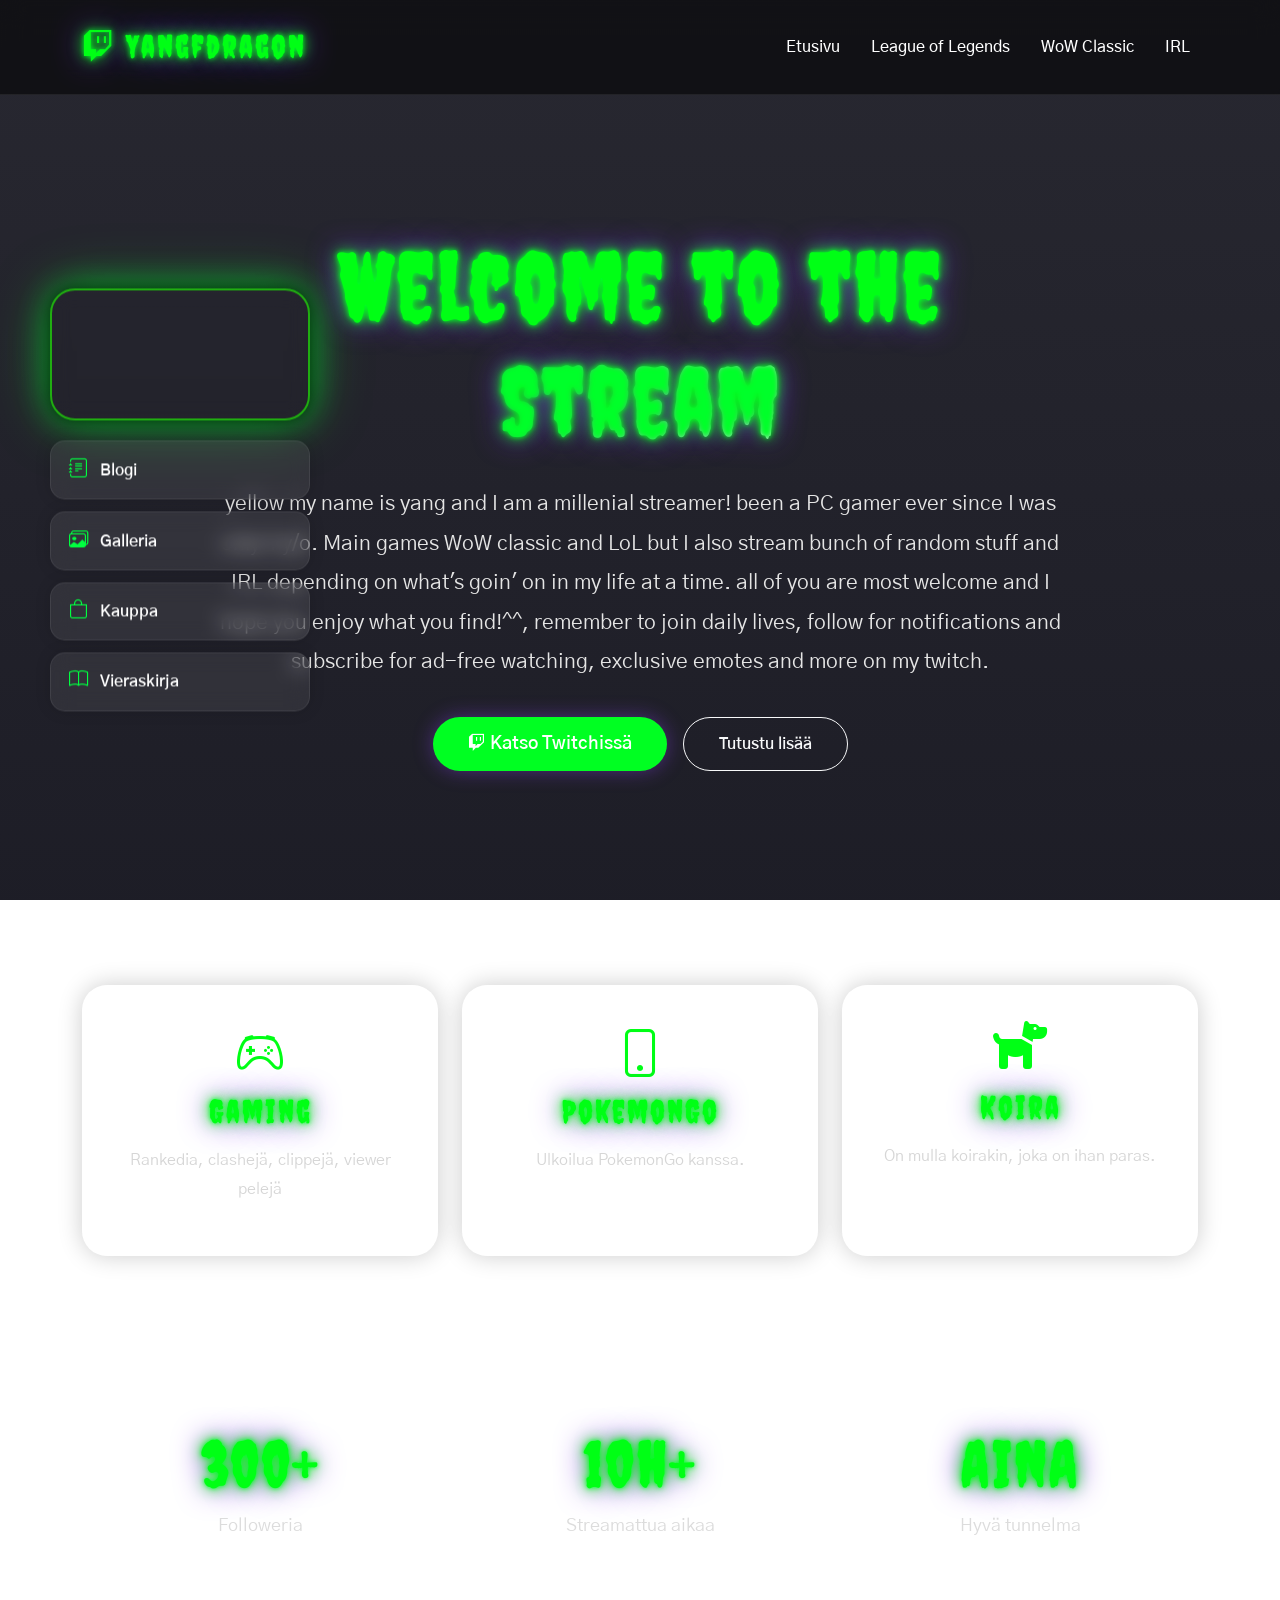
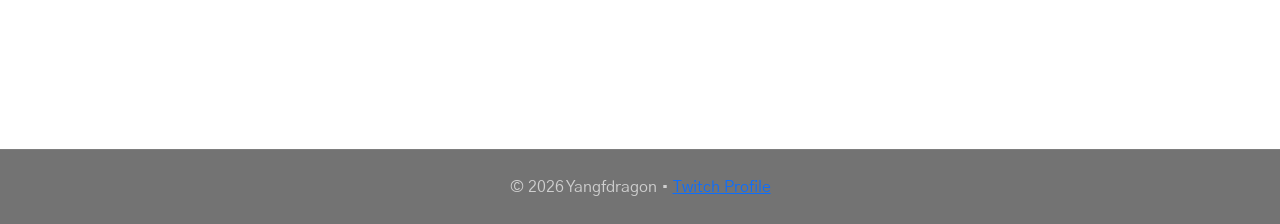
<file: index.html>
<!DOCTYPE html>
<html lang="fi">
<head>

  <meta charset="UTF-8" />
  <meta name="viewport" content="width=device-width, initial-scale=1.0"/>

  <title>Twitch Streamer Yangfdragon | Etusivu</title>

  <!-- Bootstrap -->
  <link href="https://cdn.jsdelivr.net/npm/bootstrap@5.3.3/dist/css/bootstrap.min.css" rel="stylesheet">

  <!-- Google Fonts -->
  <link rel="preconnect" href="https://fonts.googleapis.com">
  <link rel="preconnect" href="https://fonts.gstatic.com" crossorigin>

  <link href="https://fonts.googleapis.com/css2?family=Creepster&family=Gothic+A1:wght@300;400;500;700&display=swap" rel="stylesheet">

  <!-- Bootstrap Icons -->
  <link rel="stylesheet"
  href="https://cdn.jsdelivr.net/npm/bootstrap-icons@1.11.3/font/bootstrap-icons.min.css">
  <link rel="stylesheet" href="https://cdnjs.cloudflare.com/ajax/libs/font-awesome/6.5.0/css/all.min.css">


  <!-- Custom CSS -->
  <link rel="stylesheet" href="styles.css">

</head>

<body>


  <!-- NAVBAR -->

  <nav class="navbar navbar-expand-lg navbar-dark sticky-top">
    <div class="container">
      <a class="navbar-brand" href="https://www.twitch.tv/yangfdragon">
        <i class="bi bi-twitch"></i>
        Yangfdragon
      </a>

      <button class="navbar-toggler"
      type="button"
      data-bs-toggle="collapse"
      data-bs-target="#navbarNav">

        <span class="navbar-toggler-icon"></span>

      </button>

      <div class="collapse navbar-collapse" id="navbarNav">
        <ul class="navbar-nav ms-auto">
          <li class="nav-item">
            <a class="nav-link active" href="index.html">
              Etusivu
            </a>
          </li>

          <li class="nav-item">
            <a class="nav-link" href="lol.html">
              League of Legends
            </a>
          </li>

          <li class="nav-item">
            <a class="nav-link" href="WoW.html">
              WoW Classic
            </a>
          </li>
  <li class="nav-item">
            <a class="nav-link" href="irl.html">
              IRL
            </a>
          </li>
            </a>
          </li>
        </ul>
      </div>
    </div>
  </nav>

  <!-- HERO -->

  <section class="hero">

    <!-- VIDEO LEFT -->

    <div class="video-left">
      <video id="introVideo" autoplay muted playsinline>
        <source src="ansku.mp4" type="video/mp4">
      </video>

      <!-- VIDEO NAVBAR -->

      <div class="video-navbar">
        <a href="blog.html">
          <i class="bi bi-journal-text"></i>
          Blogi
        </a>

        <a href="galleria.html">
          <i class="bi bi-images"></i>
          Galleria
        </a>


        <a href="kauppa.html">
          <i class="bi bi-bag"></i>
          Kauppa
        </a>
        <a href="vieraskirja.html">
          <i class="bi bi-book"></i>
          Vieraskirja
        </a>
      </div>
    </div>

    <!-- HERO CONTENT -->

    <div class="hero-content">

      <h1>
        Welcome to the
        <span class="gradient-text">Stream</span>
      </h1>

      <p>
        yellow my name is yang and I am a millenial streamer!
        been a PC gamer ever since I was only 4 y/o. Main games WoW classic and LoL but I also stream bunch of random stuff and IRL 
        depending on what's goin' on in my life at a time.
        all of you are most welcome and I hope you enjoy what you find!^^,
        remember to join daily lives, follow for notifications and subscribe for ad-free watching, exclusive emotes and more on my twitch.
      </p>

      <div class="d-flex justify-content-center gap-3 flex-wrap">

        <a href="https://www.twitch.tv/yangfdragon"
        target="_blank"
        class="btn btn-twitch">

          <i class="bi bi-twitch"></i>
          Katso Twitchissä

        </a>

        <a href="#content" class="btn btn-outline-light">

          Tutustu lisää

        </a>
      </div>
    </div>
  </section>

  <!-- CONTENT -->

  <section class="info-section" id="content">

    <div class="container">
      <div class="row g-4">
        <div class="col-lg-4">
          <div class="glass-card text-center">
            <i class="bi bi-controller"></i>
            <h3>Gaming</h3>
            <p>
              Rankedia, clashejä, clippejä, viewer pelejä
            </p>
          </div>
        </div>
        <div class="col-lg-4">

          <div class="glass-card text-center">
            <i class="bi bi-phone"></i>
            <h3>PokemonGo</h3>
            <p>
              Ulkoilua PokemonGo kanssa.
            </p>

          </div>
        </div>

        <div class="col-lg-4">
          <div class="glass-card text-center">
            <i class="fa-solid fa-dog"></i>

    <h3>Koira</h3>

            <p>
              On mulla koirakin, joka on ihan paras.

          </div>
        </div>
      </div>
    </div>
  </section>

  <!-- STATS -->

  <section class="stats">

    <div class="container">
      <div class="row">
        <div class="col-md-4 mb-4">
          <div class="stat-box">
            <h2>300+</h2>
            <p>Followeria</p>

          </div>
        </div>

        <div class="col-md-4 mb-4">
          <div class="stat-box">
            <h2>10h+</h2>
            <p>Streamattua aikaa</p>

          </div>
        </div>

        <div class="col-md-4 mb-4">
          <div class="stat-box">
            <h2>AINA</h2>
            <p>Hyvä tunnelma</p>

          </div>
        </div>
      </div>
    </div>
  </section>

  <!-- FOOTER -->

 <footer>
    © 2026 Yangfdragon •
    <a href="https://www.twitch.tv/yangfdragon"
    target="_blank">
      Twitch Profile
    </a>
    </footer>


  <!-- Bootstrap JS -->

  <script src="https://cdn.jsdelivr.net/npm/bootstrap@5.3.3/dist/js/bootstrap.bundle.min.js"></script>

</body>
</html>
</file>
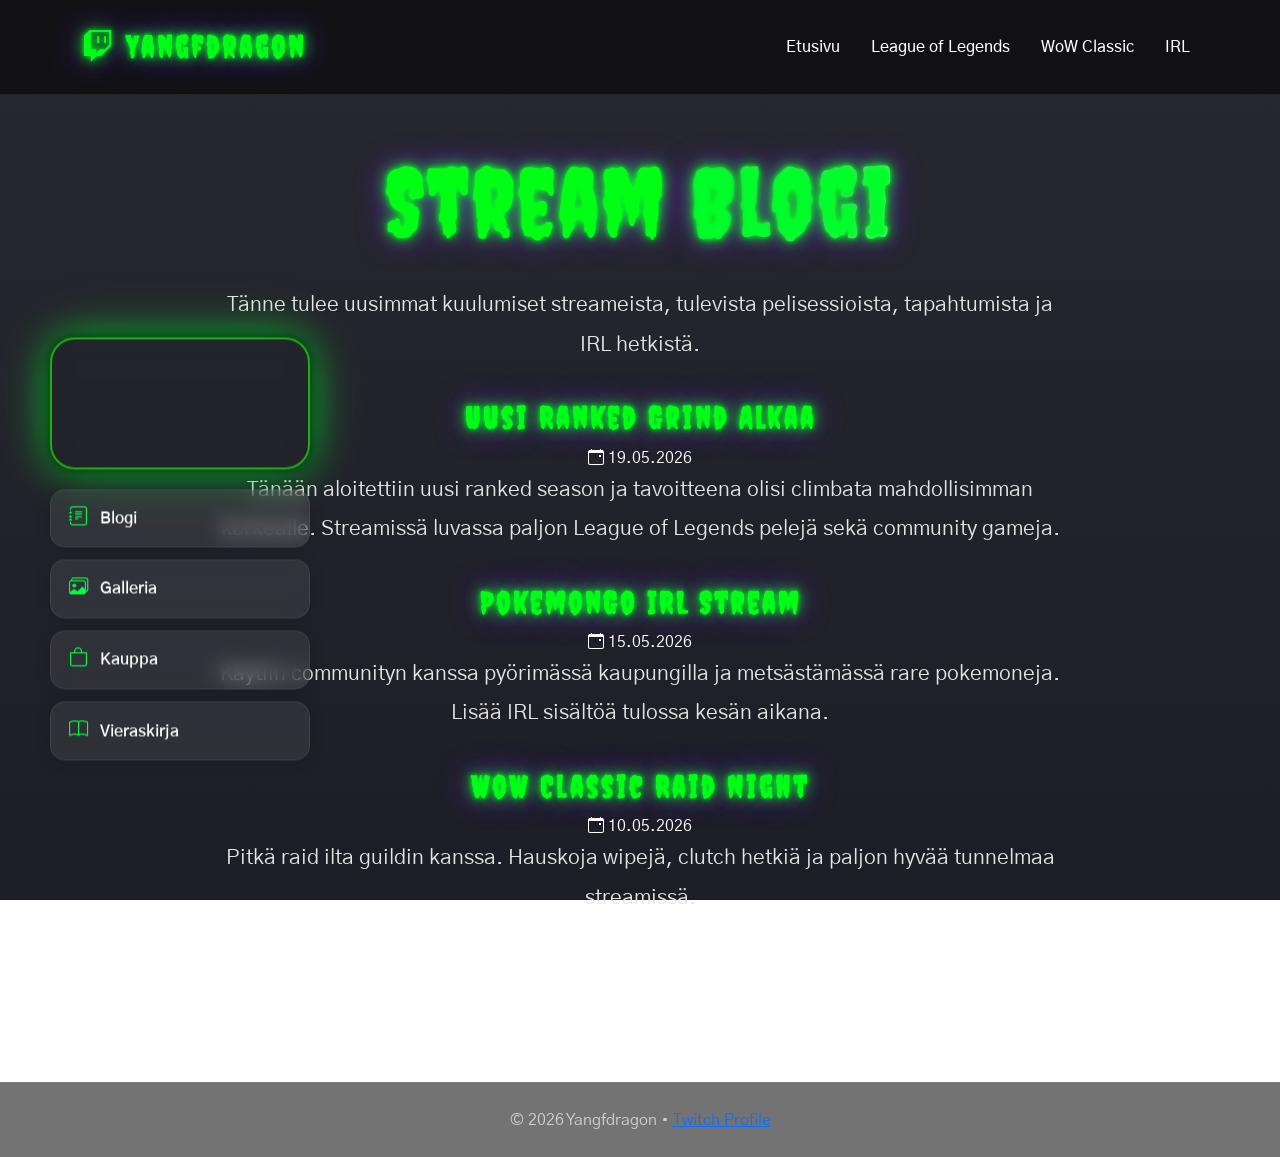
<file: blog.html>
<!DOCTYPE html>
<html lang="fi">

<head>

  <meta charset="UTF-8">
  <meta name="viewport" content="width=device-width, initial-scale=1.0">

  <title>Blogi | Yangfdragon</title>

  <!-- Bootstrap -->

  <link href="https://cdn.jsdelivr.net/npm/bootstrap@5.3.3/dist/css/bootstrap.min.css" rel="stylesheet">

  <!-- Fontit -->

  <link rel="preconnect" href="https://fonts.googleapis.com">
  <link rel="preconnect" href="https://fonts.gstatic.com" crossorigin>

  <link href="https://fonts.googleapis.com/css2?family=Creepster&family=Gothic+A1:wght@300;400;500;700&display=swap" rel="stylesheet">

  <!-- Bootstrap iconit -->

  <link rel="stylesheet"
  href="https://cdn.jsdelivr.net/npm/bootstrap-icons@1.11.3/font/bootstrap-icons.min.css">
  <link rel="stylesheet" href="https://cdnjs.cloudflare.com/ajax/libs/font-awesome/6.5.0/css/all.min.css">

  <!-- CSS -->

  <link rel="stylesheet" href="styles.css">

</head>

<body>

  <!-- NAVBAR -->

  <nav class="navbar navbar-expand-lg navbar-dark sticky-top">

    <div class="container">

      <a class="navbar-brand" href="https://www.twitch.tv/yangfdragon">

        <i class="bi bi-twitch"></i>
        Yangfdragon

      </a>

      <button class="navbar-toggler"
      type="button"
      data-bs-toggle="collapse"
      data-bs-target="#navbarNav">

        <span class="navbar-toggler-icon"></span>

      </button>

      <div class="collapse navbar-collapse" id="navbarNav">

        <ul class="navbar-nav ms-auto">

          <li class="nav-item">
            <a class="nav-link" href="index.html">
              Etusivu
            </a>
          </li>

          <li class="nav-item">
            <a class="nav-link" href="lol.html">
              League of Legends
            </a>
          </li>

          <li class="nav-item">
            <a class="nav-link" href="WoW.html">
              WoW Classic
            </a>
          </li>

          <li class="nav-item">
            <a class="nav-link" href="irl.html">
              IRL
            </a>
          </li>


        </ul>

      </div>

    </div>

  </nav>

  <!-- HERO -->

  <section class="hero blog-page">

    <!-- VIDEO SIDEBAR -->

    <div class="video-left">
      <video id="introVideo" autoplay muted playsinline>
        <source src="ansku.mp4" type="video/mp4">
      </video>

      <!-- VIDEO NAVBAR -->

      <div class="video-navbar">
        <a href="blog.html">
          <i class="bi bi-journal-text"></i>
          <div class="nav-text">
            <span class="nav-title">Blogi</span>
            </span>
          </div>
        </a>

        <a href="galleria.html">
          <i class="bi bi-images"></i>
          <div class="nav-text">
            <span class="nav-title">Galleria</span>
            </span>
          </div>
        </a>

        <a href="kauppa.html">
          <i class="bi bi-bag"></i>
          <div class="nav-text">
            <span class="nav-title">Kauppa</span>
            </span>
          </div>
        </a>
        <a href="vieraskirja.html">

          <i class="bi bi-book"></i>

          <div class="nav-text">

            <span class="nav-title">Vieraskirja</span>
             
            </span>
          </div>
        </a>
      </div>
    </div>

    <!-- BLOG CONTENT -->

    <div class="hero-content">

      <h1>
        Stream
        <span class="gradient-text">Blogi</span>
      </h1>

      <p class="blog-intro">

        Tänne tulee uusimmat kuulumiset streameista,
        tulevista pelisessioista, tapahtumista ja IRL hetkistä.

      </p>

      <!-- BLOG POSTS -->

      <div class="blog-post">

        <h2>Uusi Ranked Grind Alkaa</h2>

        <span class="blog-date">
          <i class="bi bi-calendar-event"></i>
          19.05.2026
        </span>

        <p>
          Tänään aloitettiin uusi ranked season ja tavoitteena olisi climbata mahdollisimman korkealle.
          Streamissä luvassa paljon League of Legends pelejä sekä community gameja.
        </p>

      </div>

      <div class="blog-post">

        <h2>PokemonGo IRL Stream</h2>

        <span class="blog-date">
          <i class="bi bi-calendar-event"></i>
          15.05.2026
        </span>

        <p>
          Käytiin communityn kanssa pyörimässä kaupungilla ja metsästämässä rare pokemoneja.
          Lisää IRL sisältöä tulossa kesän aikana.
        </p>

      </div>

      <div class="blog-post">

        <h2>WoW Classic Raid Night</h2>

        <span class="blog-date">
          <i class="bi bi-calendar-event"></i>
          10.05.2026
        </span>

        <p>
          Pitkä raid ilta guildin kanssa.
          Hauskoja wipejä, clutch hetkiä ja paljon hyvää tunnelmaa streamissä.
        </p>

      </div>

    </div>

  </section>

  <!-- FOOTER -->

 <footer>
    © 2026 Yangfdragon •
    <a href="https://www.twitch.tv/yangfdragon"
    target="_blank">
      Twitch Profile
    </a>
    </footer>
  <!-- Bootstrap JS -->

  <script src="https://cdn.jsdelivr.net/npm/bootstrap@5.3.3/dist/js/bootstrap.bundle.min.js"></script>

</body>
</html>
</file>
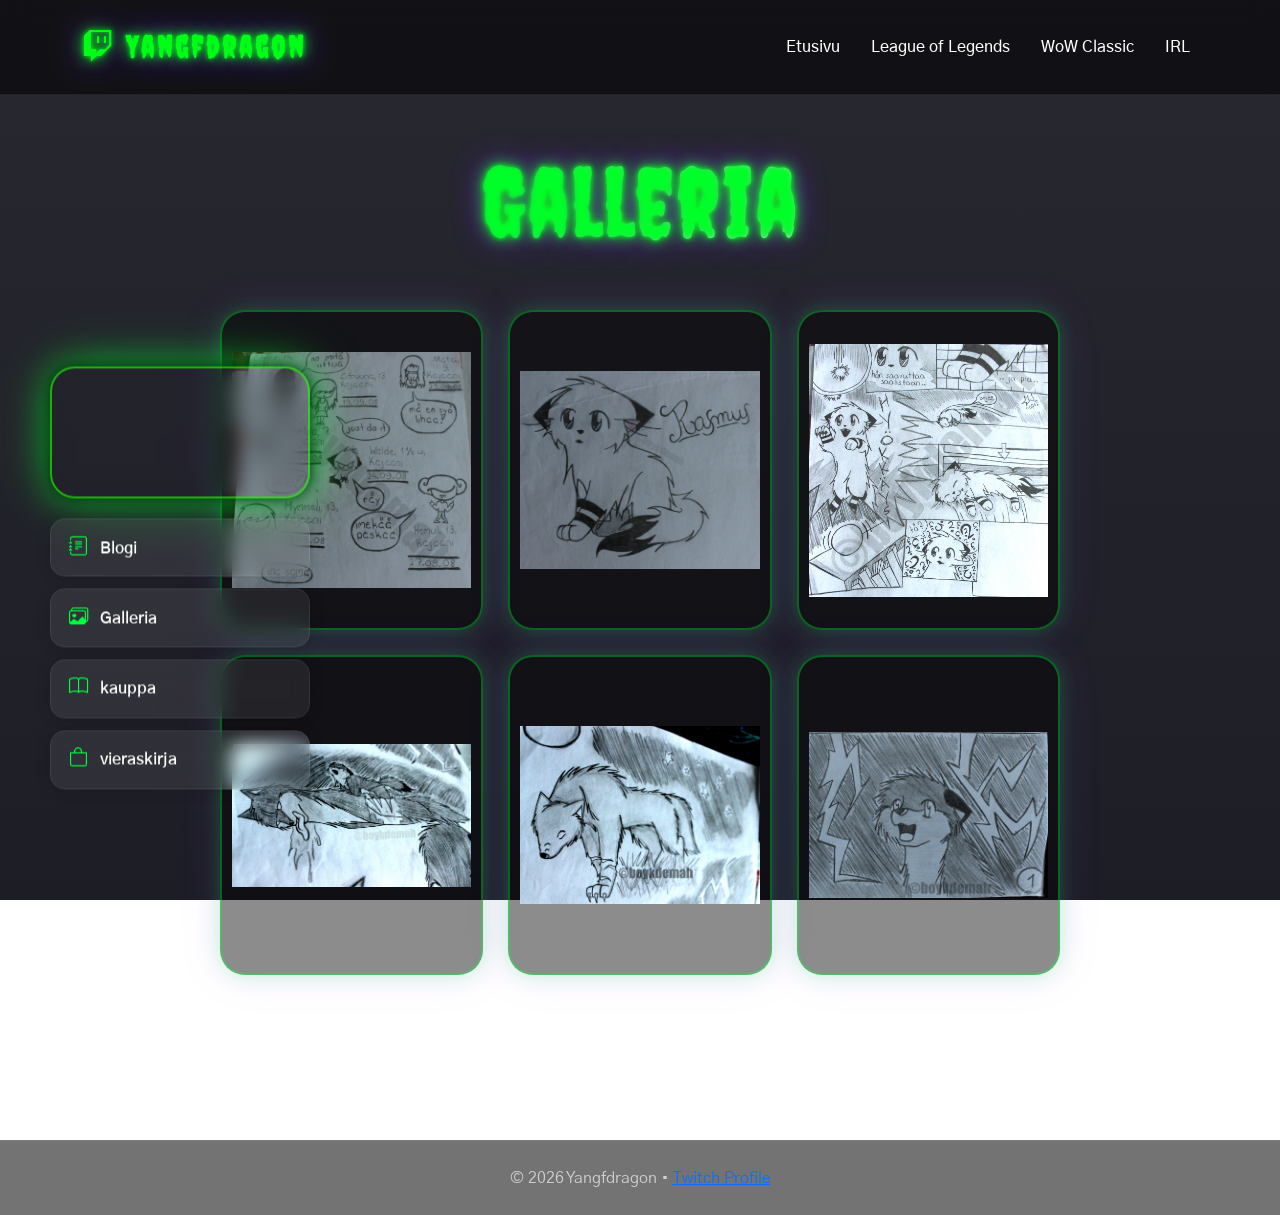
<file: galleria.html>
<!DOCTYPE html>
<html lang="fi">

<head>

  <meta charset="UTF-8">
  <meta name="viewport" content="width=device-width, initial-scale=1.0">

  <title>Blogi | Yangfdragon</title>

  <!-- Bootstrap -->

  <link href="https://cdn.jsdelivr.net/npm/bootstrap@5.3.3/dist/css/bootstrap.min.css" rel="stylesheet">

  <!-- Fonts -->

  <link rel="preconnect" href="https://fonts.googleapis.com">
  <link rel="preconnect" href="https://fonts.gstatic.com" crossorigin>

  <link href="https://fonts.googleapis.com/css2?family=Creepster&family=Gothic+A1:wght@300;400;500;700&display=swap" rel="stylesheet">

  <!-- Bootstrap Icons -->

  <link rel="stylesheet"
  href="https://cdn.jsdelivr.net/npm/bootstrap-icons@1.11.3/font/bootstrap-icons.min.css">
<link rel="stylesheet" href="https://cdnjs.cloudflare.com/ajax/libs/font-awesome/6.5.0/css/all.min.css">

  <!-- CSS -->

  <link rel="stylesheet" href="styles.css">

</head>

<body>

  <!-- NAVBAR -->

  <nav class="navbar navbar-expand-lg navbar-dark sticky-top">

    <div class="container">

      <a class="navbar-brand" href="https://www.twitch.tv/yangfdragon">

        <i class="bi bi-twitch"></i>
        Yangfdragon

      </a>

      <button class="navbar-toggler"
      type="button"
      data-bs-toggle="collapse"
      data-bs-target="#navbarNav">

        <span class="navbar-toggler-icon"></span>

      </button>

      <div class="collapse navbar-collapse" id="navbarNav">

        <ul class="navbar-nav ms-auto">

          <li class="nav-item">
            <a class="nav-link" href="index.html">
              Etusivu
            </a>
          </li>

          <li class="nav-item">
            <a class="nav-link" href="lol.html">
              League of Legends
            </a>
          </li>

          <li class="nav-item">
            <a class="nav-link" href="WoW.html">
              WoW Classic
            </a>
          </li>

          <li class="nav-item">
            <a class="nav-link" href="irl.html">
              IRL
            </a>
          </li>

          
            </a>
          </li>

        </ul>

      </div>

    </div>

  </nav>

  <!-- HERO -->

  <section class="hero blog-page">

    <!-- VIDEO SIDEBAR -->

    <div class="video-left">

      <video id="introVideo" autoplay muted playsinline>

        <source src="ansku.mp4" type="video/mp4">

      </video>

      <!-- VIDEO NAVBAR -->

      <div class="video-navbar">

        <a href="blog.html">

          <i class="bi bi-journal-text"></i>

          <div class="nav-text">

            <span class="nav-title">Blogi</span>

             
            </span>

          </div>

        </a>

        <a href="galleria.html">

          <i class="bi bi-images"></i>

          <div class="nav-text">

            <span class="nav-title">Galleria</span>

            
              
            

          </div>

        </a>

        <a href="kauppa.html">

          <i class="bi bi-book"></i>

          <div class="nav-text">

            <span class="nav-title">kauppa</span>
          </div>

        </a>

        <a href="vieraskirja.html">

          <i class="bi bi-bag"></i>

          <div class="nav-text">

            <span class="nav-title">vieraskirja</span>

           
              
            </span>

          </div>

        </a>

      </div>

    </div>

    <!-- BLOG CONTENT -->

    <div class="hero-content">

      <h1>
    
        <span class="gradient-text">Galleria</span>
      </h1>


<div class="gallery-grid">
<img src="kuvat/1.JPG" alt="Kuva 1">
<img src="kuvat/2.JPG" alt="Kuva 2">
<img src="kuvat/3.JPG" alt="Kuva 3">
<img src="kuvat/4.JPG" alt="Kuva 4">
<img src="kuvat/5.JPG" alt="Kuva 5">
<img src="kuvat/6.JPG" alt="Kuva 6">

<!-- LIGHTBOX -->

<div class="lightbox" id="lightbox">

  <span class="close-lightbox">&times;</span>

  <img class="lightbox-img" id="lightbox-img">

</div>

<div class="lightbox" id="lightbox">
  <span class="close-lightbox">&times;</span>
  <img class="lightbox-img" id="lightbox-img">
</div>

<script>
  const images = document.querySelectorAll('.gallery-grid img');
  const lightbox = document.getElementById('lightbox');
  const lightboxImg = document.getElementById('lightbox-img');
  const closeBtn = document.querySelector('.close-lightbox');

  images.forEach(img => {
    img.addEventListener('click', () => {
      lightbox.style.display = 'flex';
      lightboxImg.src = img.src;
    });
  });

  closeBtn.addEventListener('click', () => {
    lightbox.style.display = 'none';
  });

  lightbox.addEventListener('click', (e) => {
    if (e.target === lightbox) {
      lightbox.style.display = 'none';
    }
  });
</script>

</div>

      </p>

      <!-- BLOG POSTS -->

      <div class="blog-post">

        

        </span>

        

      </div>


      </div>

    </div>

  </section>

  <!-- FOOTER -->

 <footer>
    © 2026 Yangfdragon •
    <a href="https://www.twitch.tv/yangfdragon"
    target="_blank">
      Twitch Profile
    </a>
    </footer>

  <!-- Bootstrap JS -->

  <script src="https://cdn.jsdelivr.net/npm/bootstrap@5.3.3/dist/js/bootstrap.bundle.min.js"></script>

</body>
</html>
</file>
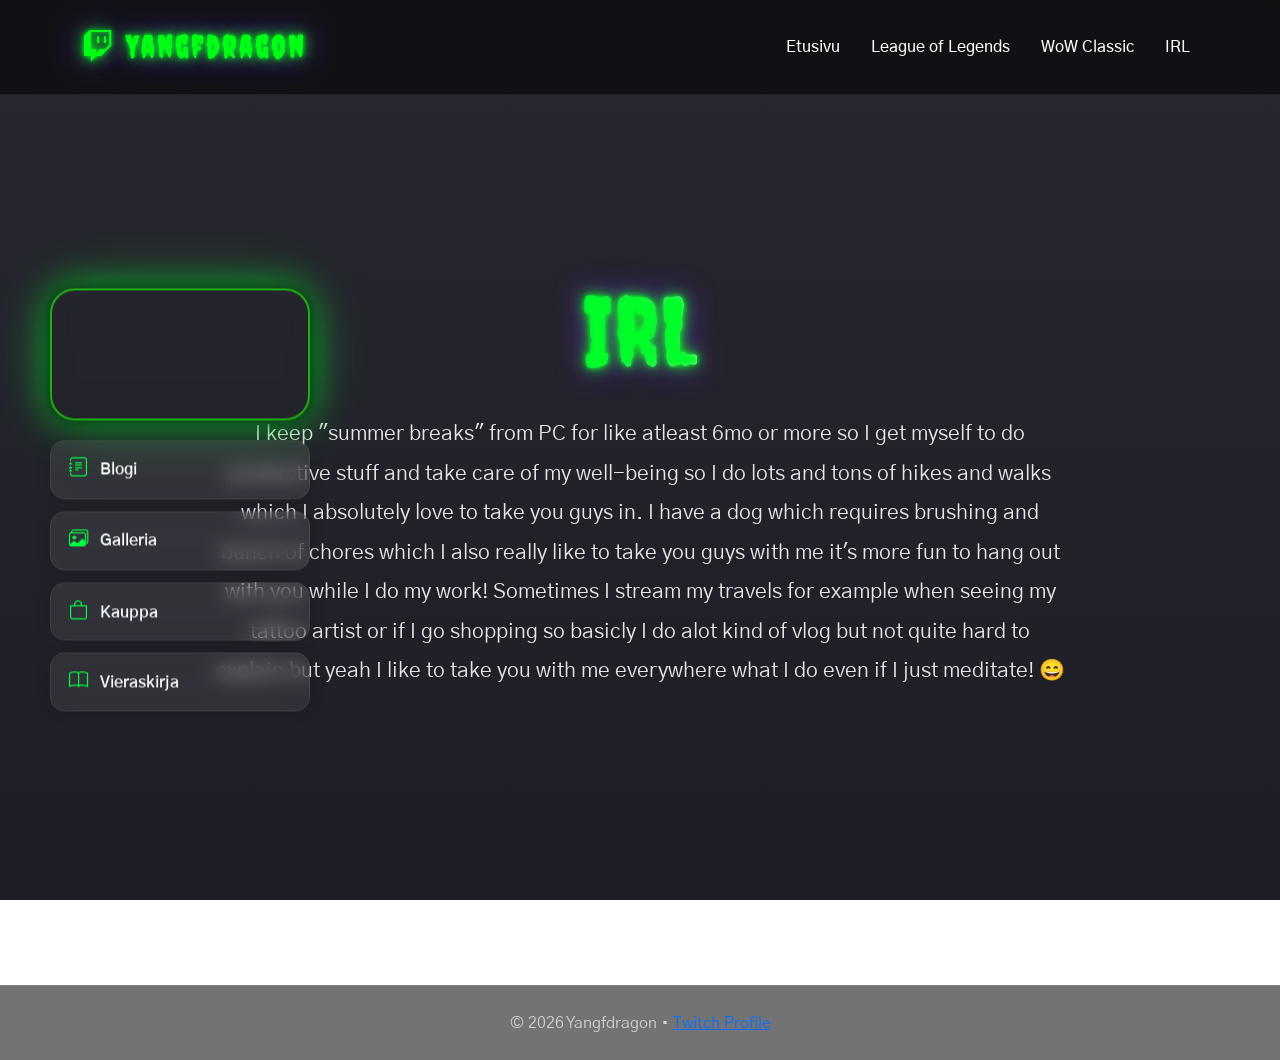
<file: irl.html>
<!DOCTYPE html>
<html lang="fi">

<head>

  <meta charset="UTF-8">
  <meta name="viewport" content="width=device-width, initial-scale=1.0">

  <title>Blogi | Yangfdragon</title>

  <!-- Bootstrap -->

  <link href="https://cdn.jsdelivr.net/npm/bootstrap@5.3.3/dist/css/bootstrap.min.css" rel="stylesheet">

  <!-- Fonts -->

  <link rel="preconnect" href="https://fonts.googleapis.com">
  <link rel="preconnect" href="https://fonts.gstatic.com" crossorigin>

  <link href="https://fonts.googleapis.com/css2?family=Creepster&family=Gothic+A1:wght@300;400;500;700&display=swap" rel="stylesheet">

  <!-- Bootstrap Icons -->

  <link rel="stylesheet"
  href="https://cdn.jsdelivr.net/npm/bootstrap-icons@1.11.3/font/bootstrap-icons.min.css">
<link rel="stylesheet" href="https://cdnjs.cloudflare.com/ajax/libs/font-awesome/6.5.0/css/all.min.css">

  <!-- CSS -->

  <link rel="stylesheet" href="styles.css">

</head>

<body>

  <!-- NAVBAR -->

  <nav class="navbar navbar-expand-lg navbar-dark sticky-top">

    <div class="container">

      <a class="navbar-brand" href="https://www.twitch.tv/yangfdragon">

        <i class="bi bi-twitch"></i>
        Yangfdragon

      </a>

      <button class="navbar-toggler"
      type="button"
      data-bs-toggle="collapse"
      data-bs-target="#navbarNav">

        <span class="navbar-toggler-icon"></span>

      </button>

      <div class="collapse navbar-collapse" id="navbarNav">

        <ul class="navbar-nav ms-auto">

          <li class="nav-item">
            <a class="nav-link" href="index.html">
              Etusivu
            </a>
          </li>

          <li class="nav-item">
            <a class="nav-link" href="lol.html">
              League of Legends
            </a>
          </li>

          <li class="nav-item">
            <a class="nav-link" href="WoW.html">
              WoW Classic
            </a>
          </li>

          <li class="nav-item">
            <a class="nav-link" href="irl.html">
              IRL
            </a>
          </li>

        
            </a>
          </li>

        </ul>

      </div>

    </div>

  </nav>

  <!-- HERO -->

  <section class="hero blog-page">

    <!-- VIDEO SIDEBAR -->

    <div class="video-left">

      <video id="introVideo" autoplay muted playsinline>

        <source src="ansku.mp4" type="video/mp4">

      </video>

      <!-- VIDEO NAVBAR -->

      <div class="video-navbar">

        <a href="blog.html">

          <i class="bi bi-journal-text"></i>

          <div class="nav-text">

            <span class="nav-title">Blogi</span>


             
            </span>

          </div>

        </a>

        <a href="galleria.html">

          <i class="bi bi-images"></i>

          <div class="nav-text">

            <span class="nav-title">Galleria</span>


              
            </span>

          </div>

        </a>

        

        <a href="kauppa.html">

          <i class="bi bi-bag"></i>

          <div class="nav-text">

            <span class="nav-title">Kauppa</span>
              
            </span>

          </div>

        </a>
        <a href="vieraskirja.html">

          <i class="bi bi-book"></i>

          <div class="nav-text">

            <span class="nav-title">Vieraskirja</span>
             
            </span>

          </div>

        </a>

      </div>

    </div>

    <!-- BLOG CONTENT -->

    <div class="hero-content">

      <h1>
        
        <span class="gradient-text">IRL</span>
      </h1>

      <p class="blog-intro">

        I keep "summer breaks" from PC for like atleast 6mo or more so I get myself to do productive stuff 
        and take care of my well-being so I do lots and tons of hikes and walks which I absolutely love to take you guys in.
        I have a dog which requires brushing and bunch of chores which I also really like to take you guys with me it's more fun to 
        hang out with you while I do my work!
        Sometimes I stream my travels for example when seeing my tattoo artist or if I go shopping so basicly I do alot kind of vlog 
        but not quite hard to explain but yeah I like to take you with me everywhere what I do even if I just meditate! 😄

    </div>

  </section>

  <!-- FOOTER -->

 <footer>
    © 2026 Yangfdragon •
    <a href="https://www.twitch.tv/yangfdragon"
    target="_blank">
      Twitch Profile
    </a>
    </footer>

  <!-- Bootstrap JS -->

  <script src="https://cdn.jsdelivr.net/npm/bootstrap@5.3.3/dist/js/bootstrap.bundle.min.js"></script>

</body>
</html>
</file>
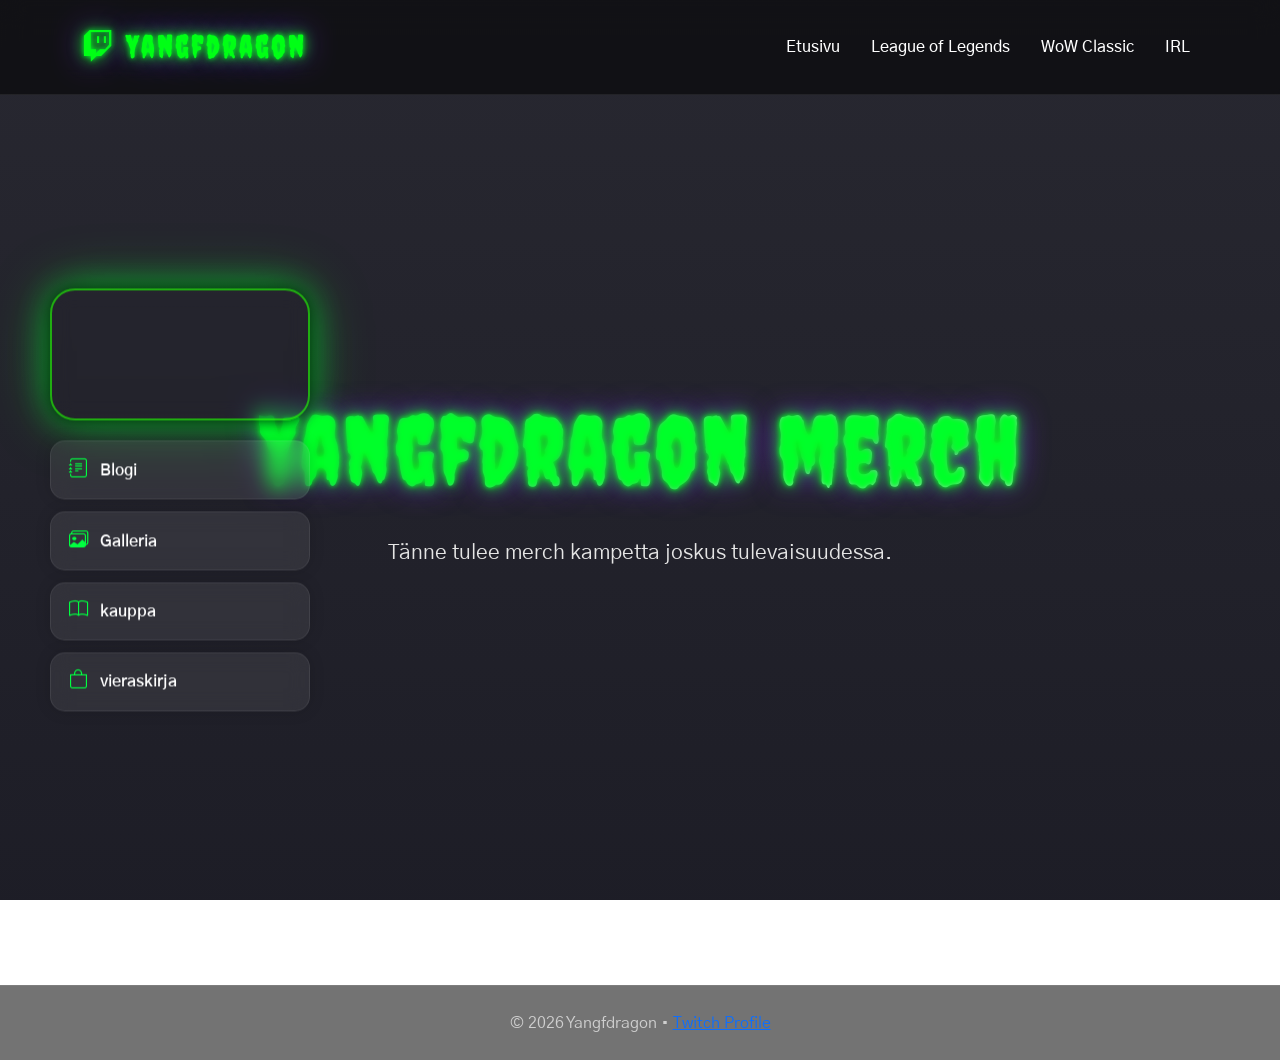
<file: kauppa.html>
<!DOCTYPE html>
<html lang="fi">
<head>

  <meta charset="UTF-8">
  <meta name="viewport" content="width=device-width, initial-scale=1.0">
  <title>Blogi | Yangfdragon</title>

  <!-- Bootstrap -->

  <link href="https://cdn.jsdelivr.net/npm/bootstrap@5.3.3/dist/css/bootstrap.min.css" rel="stylesheet">

  <!-- Fonts -->

  <link rel="preconnect" href="https://fonts.googleapis.com">
  <link rel="preconnect" href="https://fonts.gstatic.com" crossorigin>

  <link href="https://fonts.googleapis.com/css2?family=Creepster&family=Gothic+A1:wght@300;400;500;700&display=swap" rel="stylesheet">

  <!-- Bootstrap Icons -->

  <link rel="stylesheet" href="https://cdn.jsdelivr.net/npm/bootstrap-icons@1.11.3/font/bootstrap-icons.min.css">
  <link rel="stylesheet" href="https://cdnjs.cloudflare.com/ajax/libs/font-awesome/6.5.0/css/all.min.css">

  <!-- CSS -->

  <link rel="stylesheet" href="styles.css">

</head>

<body>
  <!-- NAVBAR -->
  <nav class="navbar navbar-expand-lg navbar-dark sticky-top">
    <div class="container">
    <a class="navbar-brand" href="https://www.twitch.tv/yangfdragon">
        <i class="bi bi-twitch"></i>
        Yangfdragon
      </a>

      <button class="navbar-toggler"
      type="button"
      data-bs-toggle="collapse"
      data-bs-target="#navbarNav">

        <span class="navbar-toggler-icon"></span>

      </button>
      <div class="collapse navbar-collapse" id="navbarNav">
        <ul class="navbar-nav ms-auto">
          <li class="nav-item">
            <a class="nav-link" href="index.html">
              Etusivu
            </a>
          </li>
          <li class="nav-item">
            <a class="nav-link" href="lol.html">
              League of Legends
            </a>
          </li>

          <li class="nav-item">
            <a class="nav-link" href="WoW.html">
              WoW Classic
            </a>
          </li>

          <li class="nav-item">
            <a class="nav-link" href="irl.html">
              IRL
            </a>
          </li>
        </ul>
      </div>
    </div>
  </nav>

  <!-- HERO -->

  <section class="hero blog-page">

    <!-- VIDEO SIDEBAR -->

    <div class="video-left">
      <video id="introVideo" autoplay muted playsinline>
        <source src="ansku.mp4" type="video/mp4">
      </video>

      <!-- VIDEO NAVBAR -->

      <div class="video-navbar">
        <a href="blog.html">
          <i class="bi bi-journal-text"></i>
          <div class="nav-text">
            <span class="nav-title">Blogi</span>
            </span>
          </div>
        </a>

        <a href="galleria.html">
          <i class="bi bi-images"></i>
          <div class="nav-text">
            <span class="nav-title">Galleria</span>
          </div>
        </a>

        <a href="kauppa.html">
          <i class="bi bi-book"></i>
          <div class="nav-text">
            <span class="nav-title">kauppa</span>
          </div>
        </a>

        <a href="vieraskirja.html">
          <i class="bi bi-bag"></i>
          <div class="nav-text">
            <span class="nav-title">vieraskirja</span>
            </span>
          </div>
        </a>
      </div>
    </div>

    <!-- BLOG CONTENT -->

    <div class="hero-content">
      <h1>
        <span class="gradient-text">Yangfdragon merch</span>
      </h1>
      <p class="blog-intro">

        Tänne tulee merch kampetta joskus tulevaisuudessa.

      </p>
        </span>
    </div>
  </section>

  <!-- FOOTER -->

 <footer>
    © 2026 Yangfdragon •
    <a href="https://www.twitch.tv/yangfdragon"
    target="_blank">
      Twitch Profile
    </a>
    </footer>

  <script src="https://cdn.jsdelivr.net/npm/bootstrap@5.3.3/dist/js/bootstrap.bundle.min.js"></script>
</body>
</html>
</file>
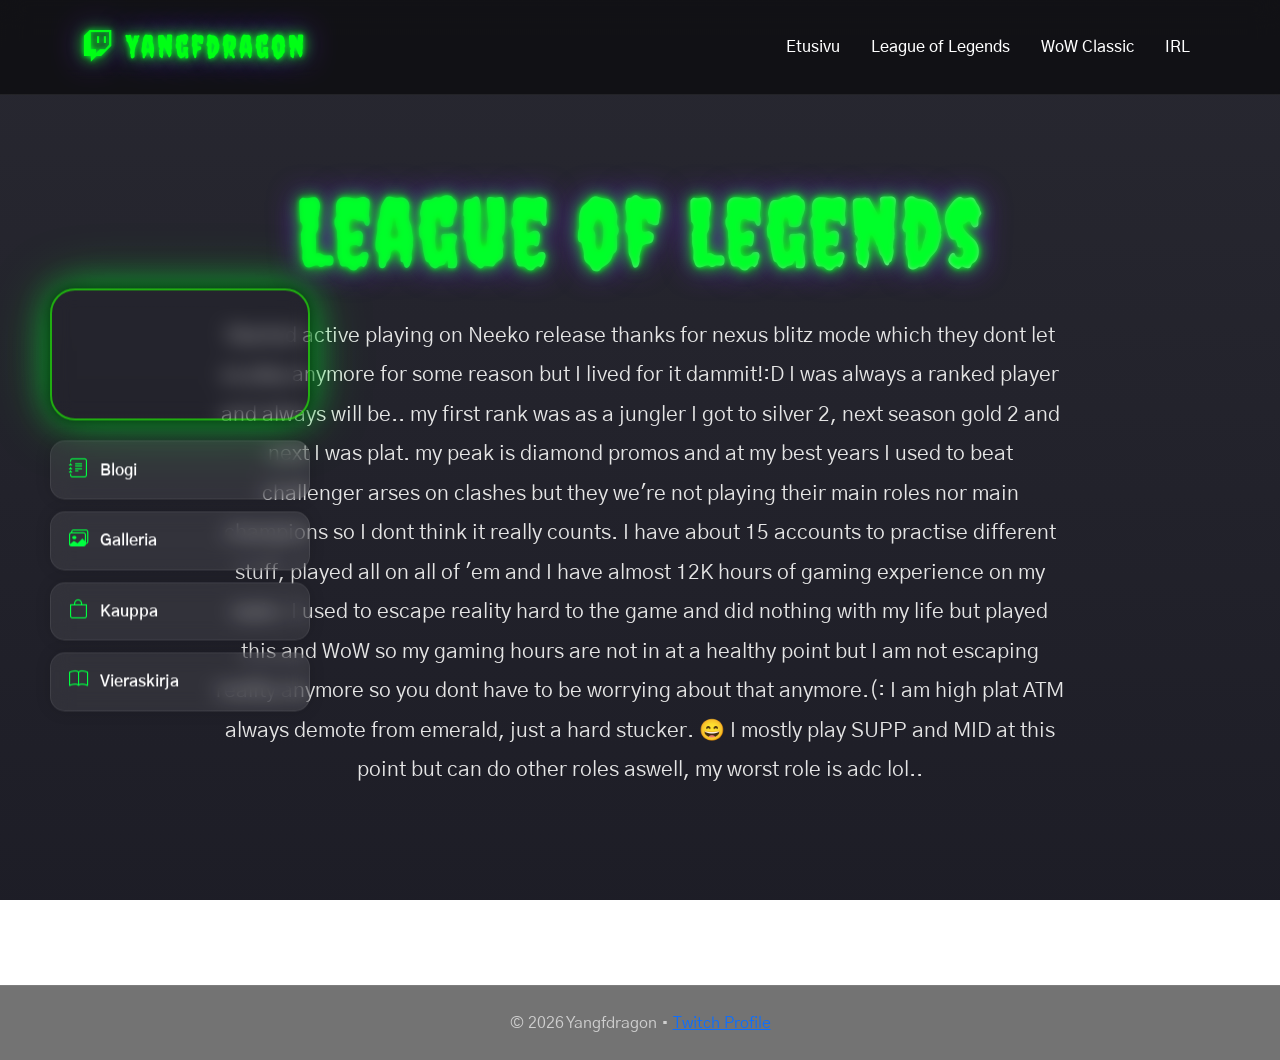
<file: lol.html>
<!DOCTYPE html>
<html lang="fi">

<head>

  <meta charset="UTF-8">
  <meta name="viewport" content="width=device-width, initial-scale=1.0">

  <title>Blogi | Yangfdragon</title>

  <!-- Bootstrap -->

  <link href="https://cdn.jsdelivr.net/npm/bootstrap@5.3.3/dist/css/bootstrap.min.css" rel="stylesheet">

  <!-- Fonts -->

  <link rel="preconnect" href="https://fonts.googleapis.com">
  <link rel="preconnect" href="https://fonts.gstatic.com" crossorigin>

  <link href="https://fonts.googleapis.com/css2?family=Creepster&family=Gothic+A1:wght@300;400;500;700&display=swap" rel="stylesheet">

  <!-- Bootstrap Icons -->

  <link rel="stylesheet"
  href="https://cdn.jsdelivr.net/npm/bootstrap-icons@1.11.3/font/bootstrap-icons.min.css">
<link rel="stylesheet" href="https://cdnjs.cloudflare.com/ajax/libs/font-awesome/6.5.0/css/all.min.css">

  <!-- CSS -->

  <link rel="stylesheet" href="styles.css">

</head>

<body>

  <!-- NAVBAR -->

  <nav class="navbar navbar-expand-lg navbar-dark sticky-top">
    <div class="container">
      <a class="navbar-brand" href="https://www.twitch.tv/yangfdragon">
        <i class="bi bi-twitch"></i>
        Yangfdragon
      </a>
      <button class="navbar-toggler"
      type="button"
      data-bs-toggle="collapse"
      data-bs-target="#navbarNav">
        <span class="navbar-toggler-icon"></span>
      </button>

      <div class="collapse navbar-collapse" id="navbarNav">
        <ul class="navbar-nav ms-auto">
          <li class="nav-item">
            <a class="nav-link" href="index.html">
              Etusivu
            </a>
          </li>
          <li class="nav-item">
            <a class="nav-link" href="lol.html">
              League of Legends
            </a>
          </li>
          <li class="nav-item">
            <a class="nav-link" href="WoW.html">
              WoW Classic
            </a>
          </li>
          <li class="nav-item">
            <a class="nav-link" href="irl.html">
              IRL
            </a>
          </li>     
            </a>
          </li>
        </ul>
      </div>
    </div>
  </nav>

  <!-- HERO -->

  <section class="hero blog-page">

    <!-- VIDEO SIDEBAR -->

    <div class="video-left">
      <video id="introVideo" autoplay muted playsinline>
        <source src="ansku.mp4" type="video/mp4">
      </video>
      <!-- VIDEO NAVBAR -->

      <div class="video-navbar">
        <a href="blog.html">
          <i class="bi bi-journal-text"></i>
          <div class="nav-text">
            <span class="nav-title">Blogi</span>
            </span>
          </div>
        </a>
        <a href="galleria.html">
          <i class="bi bi-images"></i>
          <div class="nav-text">
            <span class="nav-title">Galleria</span>
            </span>
          </div>
        </a>
        <a href="kauppa.html">

          <i class="bi bi-bag"></i>
          <div class="nav-text">
            <span class="nav-title">Kauppa</span>
            </span>
          </div>
        </a>
        <a href="vieraskirja.html">

          <i class="bi bi-book"></i>
          <div class="nav-text">
            <span class="nav-title">Vieraskirja</span>
            </span>
          </div>
        </a>
      </div>
    </div>

    <!-- BLOG CONTENT -->

    <div class="hero-content">
      <h1>
        <span class="gradient-text">League of Legends</span>
      </h1>
      <p class="blog-intro">

        Started active playing on Neeko release thanks for nexus blitz mode which they dont let us play anymore for some reason but I lived for it dammit!:D
        I was always a ranked player and always will be.. my first rank was as a jungler I got to silver 2, next season gold 2 and next I was plat.
        my peak is diamond promos and at my best years I used to beat challenger arses on clashes but they we're not playing their main roles nor main champions so I dont think it really counts.
        I have about 15 accounts to practise different stuff, played all on all of 'em and I have almost 12K hours of gaming experience on my main.
        I used to escape reality hard to the game and did nothing with my life but played this and WoW so my gaming hours are not in at a healthy point but I am not escaping reality anymore so you dont have to be worrying about that anymore.(:
        I am high plat ATM always demote from emerald, just a hard stucker. 😄
        I mostly play SUPP and MID at this point but can do other roles aswell, my worst role is adc lol..

    </div>
  </section>

  <!-- FOOTER -->

 <footer>
    © 2026 Yangfdragon •
    <a href="https://www.twitch.tv/yangfdragon"
    target="_blank">
      Twitch Profile
    </a>
    </footer>

  <!-- Bootstrap JS -->

  <script src="https://cdn.jsdelivr.net/npm/bootstrap@5.3.3/dist/js/bootstrap.bundle.min.js"></script>

</body>
</html>
</file>
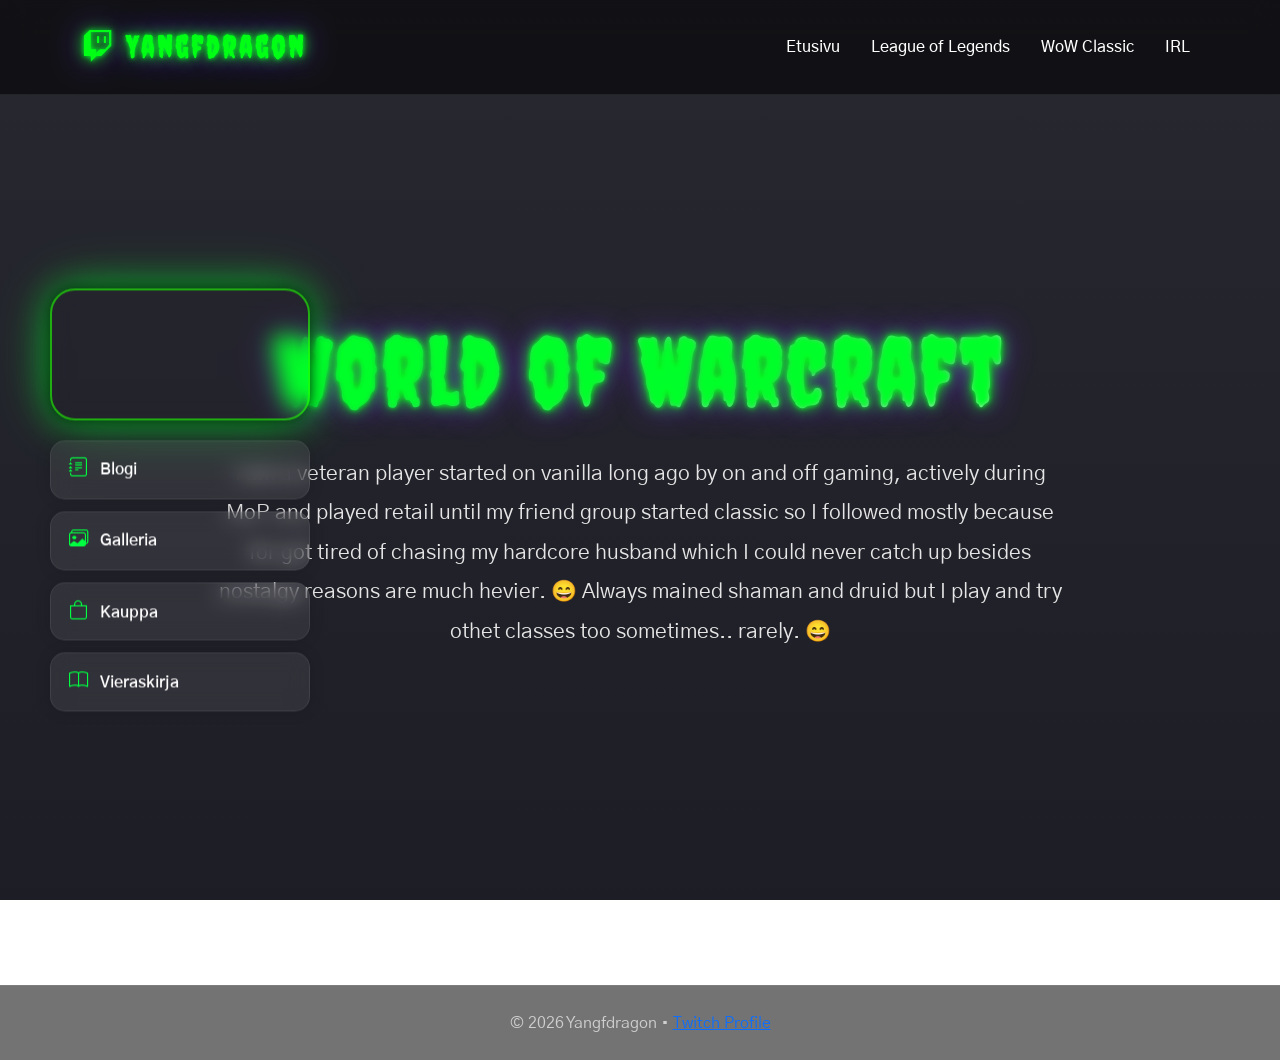
<file: WoW.html>
<!DOCTYPE html>
<html lang="fi">

<head>

  <meta charset="UTF-8">
  <meta name="viewport" content="width=device-width, initial-scale=1.0">

  <title>Blogi | Yangfdragon</title>

  <!-- Bootstrap -->

  <link href="https://cdn.jsdelivr.net/npm/bootstrap@5.3.3/dist/css/bootstrap.min.css" rel="stylesheet">

  <!-- Fonts -->

  <link rel="preconnect" href="https://fonts.googleapis.com">
  <link rel="preconnect" href="https://fonts.gstatic.com" crossorigin>

  <link href="https://fonts.googleapis.com/css2?family=Creepster&family=Gothic+A1:wght@300;400;500;700&display=swap" rel="stylesheet">

  <!-- Bootstrap Icons -->

  <link rel="stylesheet"
  href="https://cdn.jsdelivr.net/npm/bootstrap-icons@1.11.3/font/bootstrap-icons.min.css">
<link rel="stylesheet" href="https://cdnjs.cloudflare.com/ajax/libs/font-awesome/6.5.0/css/all.min.css">

  <!-- CSS -->

  <link rel="stylesheet" href="styles.css">

</head>

<body>

  <!-- NAVBAR -->

  <nav class="navbar navbar-expand-lg navbar-dark sticky-top">

    <div class="container">

      <a class="navbar-brand" href="https://www.twitch.tv/yangfdragon">

        <i class="bi bi-twitch"></i>
        Yangfdragon

      </a>

      <button class="navbar-toggler"
      type="button"
      data-bs-toggle="collapse"
      data-bs-target="#navbarNav">

        <span class="navbar-toggler-icon"></span>

      </button>

      <div class="collapse navbar-collapse" id="navbarNav">

        <ul class="navbar-nav ms-auto">

          <li class="nav-item">
            <a class="nav-link" href="index.html">
              Etusivu
            </a>
          </li>

          <li class="nav-item">
            <a class="nav-link" href="lol.html">
              League of Legends
            </a>
          </li>

          <li class="nav-item">
            <a class="nav-link" href="WoW.html">
              WoW Classic
            </a>
          </li>

          <li class="nav-item">
            <a class="nav-link" href="irl.html">
              IRL
            </a>
          </li>

        
            </a>
          </li>

        </ul>

      </div>

    </div>

  </nav>

  <!-- HERO -->

  <section class="hero blog-page">

    <!-- VIDEO SIDEBAR -->

    <div class="video-left">

      <video id="introVideo" autoplay muted  playsinline>

        <source src="ansku.mp4" type="video/mp4">

      </video>

      <!-- VIDEO NAVBAR -->

      <div class="video-navbar">

        <a href="blog.html">

          <i class="bi bi-journal-text"></i>

          <div class="nav-text">

            <span class="nav-title">Blogi</span>

             
            </span>

          </div>

        </a>

        <a href="galleria.html">

          <i class="bi bi-images"></i>

          <div class="nav-text">

            <span class="nav-title">Galleria</span>

              
            </span>

          </div>

        </a>

        

        <a href="kauppa.html">

          <i class="bi bi-bag"></i>

          <div class="nav-text">

            <span class="nav-title">Kauppa</span>

            
            </span>

          </div>

        </a>
        <a href="vieraskirja.html">

          <i class="bi bi-book"></i>

          <div class="nav-text">

            <span class="nav-title">Vieraskirja</span>

             
            </span>

          </div>

        </a>

      </div>

    </div>

    <!-- BLOG CONTENT -->

    <div class="hero-content">

      <h1>
        
        <span class="gradient-text">World of Warcraft</span>
      </h1>

      <p class="blog-intro">

      I am a veteran player started on vanilla long ago by on and off gaming, actively during MoP and played retail until my friend group started classic so I followed mostly because for got tired of  chasing my hardcore husband which I could never catch up besides nostalgy reasons are much hevier. 😄

      Always mained shaman and druid but I play and try othet classes too sometimes.. rarely. 😄

    </div>

  </section>

  <!-- FOOTER -->

 <footer>
    © 2026 Yangfdragon •
    <a href="https://www.twitch.tv/yangfdragon"
    target="_blank">
      Twitch Profile
    </a>
    </footer>
  <!-- Bootstrap JS -->

  <script src="https://cdn.jsdelivr.net/npm/bootstrap@5.3.3/dist/js/bootstrap.bundle.min.js"></script>

</body>
</html>
</file>
<file: styles.css>
/* =========================
   BODY / GLOBAL
========================= */

body{
  font-family: 'Gothic A1', sans-serif;

  background:
  linear-gradient(rgba(10,10,20,0.88), rgba(10,10,20,0.92)),
  url('https://wiki.leagueoflegends.com/en-us/images/Akali_OriginalSkin.jpg?b1ebc');

  background-size: cover;
  background-position: center;
  background-attachment: fixed;

  color: white;
  min-height: 100vh;
}

/* =========================
   HEADINGS
========================= */

h1,
h2,
h3,
.navbar-brand{
  font-family: 'Creepster', cursive;

  letter-spacing: 2px;

  color: #00ff15;

  text-shadow:
    0 0 5px #00ff2a,
    0 0 15px #02ff02,
    0 0 30px #6d28d9;
}

/* =========================
   NAVBAR
========================= */

.navbar{
  background: rgba(0,0,0,0.55) !important;

  backdrop-filter: blur(12px);

  padding: 18px;

  border-bottom: 1px solid rgba(255,255,255,0.08);
}

.navbar-brand{
  font-size: 2rem;
}

.nav-link{
  color: white !important;

  margin-left: 15px;

  transition: 0.3s;

  font-weight: 500;

  position: relative;

  font-family: 'Gothic A1', sans-serif !important;
}

.nav-link:hover{
  color: #c084fc !important;

  transform: translateY(-2px);
}

/* =========================
   HERO
========================= */

.hero{
  min-height: 90vh;

  display: flex;
  align-items: center;
  justify-content: center;

  text-align: center;

  padding: 50px 20px;

  position: relative;
}

/* =========================
   HERO CONTENT
========================= */

.hero-content{

  max-width: 850px;

  text-align: center;
}

/* ETUSIVU */

body.home-page .hero-content{

  margin-left: 420px;
}

/* MUUT SIVUT */

body:not(.home-page) .hero-content{

  margin: 0 auto;
}

.hero h1{
  font-size: 6rem;

  margin-bottom: 25px;
}

.gradient-text{
  background: linear-gradient(to right, #00ff37, #ffffff);

  background-clip: text;
  -webkit-background-clip: text;
  -webkit-text-fill-color: transparent;
}

.hero p{
  font-size: 1.3rem;

  line-height: 1.9;

  color: #e5e5e5;

  margin-bottom: 35px;
}

/* =========================
   BUTTONS
========================= */

.btn-twitch{
  background: #00ff22;

  color: white;

  border-radius: 50px;

  padding: 14px 35px;

  font-size: 1.1rem;

  font-weight: 600;

  transition: 0.3s;

  border: none;

  box-shadow: 0 0 20px rgba(145,70,255,0.4);
}

.btn-twitch:hover{
  background: #00ff00;

  transform: translateY(-3px) scale(1.03);

  color: white;

  box-shadow: 0 0 30px rgba(145,70,255,0.8);
}

.btn-outline-light{
  border-radius: 50px;

  padding: 14px 35px;

  font-weight: 600;
}

/* =========================
   INFO SECTION
========================= */

.info-section{
  padding: 80px 0;
}

.glass-card{
  background: rgba(255,255,255,0.08);

  border: 1px solid rgba(255, 255, 255, 0.08);

  border-radius: 25px;

  padding: 35px;

  backdrop-filter: blur(12px);

  transition: 0.35s;

  height: 100%;

  box-shadow: 0 0 25px rgba(0,0,0,0.2);
}

.glass-card:hover{
  transform: translateY(-10px);

  box-shadow:
    0 0 20px rgba(255, 123, 0, 0.3),
    0 0 40px rgba(70, 255, 178, 0.2);
}

.glass-card i{
  font-size: 3rem;

  color: #00ff15;

  margin-bottom: 20px;
}

.glass-card h3{
  margin-bottom: 15px;

  font-size: 2rem;
}

.glass-card p{
  color: #d6d6d6;

  line-height: 1.8;
}

/* =========================
   STATS
========================= */

.stats{
  padding: 70px 0;

  text-align: center;
}

.stat-box{
  padding: 20px;
}

.stat-box h2{
  font-size: 4rem;

  margin-bottom: 10px;
}

.stat-box p{
  color: #dcdcdc;

  font-size: 1.1rem;
}

/* =========================
   FOOTER
========================= */

footer{
  background: rgba(0,0,0,0.55);

  backdrop-filter: blur(10px);

  text-align: center;

  padding: 25px;

  margin-top: 80px;

  color: #cfcfcf;

  border-top: 1px solid rgba(255,255,255,0.08);
}

/* =========================
   VIDEO LEFT
========================= */

.video-left{
  position: absolute;

  left: 50px;
  top: 50%;

  transform: translateY(-50%);

  width: 260px;
}

.video-left video{

  width: 100%;

  display: block;

  border-radius: 25px;

  border: 2px solid rgba(32, 253, 3, 0.637);

  box-shadow:
     0 0 15px #002207,
    0 0 35px rgba(0,255,55,0.6),
    0 0 60px rgba(0,255,55,0.35);

  backdrop-filter: blur(10px);
}

/* =========================
   VIDEO NAVBAR
========================= */

.video-navbar{

  display: flex;

  flex-direction: column;

  gap: 12px;

  margin-top: 20px;
}

.video-navbar a{

  text-decoration: none;

  color: white;

  font-family: 'Gothic A1', sans-serif;

  background: rgba(255,255,255,0.08);

  border: 1px solid rgba(255,255,255,0.08);

  padding: 14px 18px;

  border-radius: 15px;

  transition: 0.3s;

  backdrop-filter: blur(10px);

  box-shadow: 0 0 15px rgba(0,0,0,0.15);

  display: flex;

  align-items: center;

  gap: 12px;

  font-weight: 600;
}

.video-navbar a:hover{

  transform: translateX(8px);

  background: rgba(145,70,255,0.25);

  border-color: rgba(192,132,252,0.4);

  box-shadow:
    0 0 15px rgba(145,70,255,0.35),
    0 0 25px rgba(145,70,255,0.2);

  color: #d9b3ff;
}

.video-navbar i{

  font-size: 1.2rem;

  color: #00ff40;
}

/* =========================
   RESPONSIVE
========================= */

@media(max-width: 768px){

  .hero{
    padding-top: 120px;
  }

  .hero-content{
    margin: 0 auto !important;
  }

  .hero h1{
    font-size: 3.5rem;
  }

  .hero p{
    font-size: 1rem;
  }

  .navbar-brand{
    font-size: 1.6rem;
  }

  .video-left{

    position: fixed;

    left: auto;
    top: auto;

    transform: none;

    width: 220px;

    margin: 0 auto 40px auto;
  }

}

/* =========================
   GALLERY
========================= */

.gallery-grid{

  display: flex;

  flex-wrap: wrap;

  gap: 25px;

  margin-top: 50px;

  justify-content: center;
}

.gallery-grid img{

  width: calc(33.333% - 20px);

  height: 320px;

  object-fit: contain;

  background: rgba(0,0,0,0.45);

  cursor: pointer;

  border-radius: 25px;

  border: 2px solid rgba(0,255,55,0.35);

  box-shadow:
    0 0 20px rgba(0,255,55,0.2),
    0 0 40px rgba(145,70,255,0.15);

  transition: 0.35s;

  padding: 10px;
}

.gallery-grid img:hover{

  transform: scale(1.03);

  box-shadow:
    0 0 25px rgba(0,255,55,0.45),
    0 0 55px rgba(145,70,255,0.25);
}

/* =========================
   LIGHTBOX
========================= */

.lightbox{
  display: none;
  position: fixed;
  inset: 0;
  z-index: 99999;

  width: 100vw;
  height: 100vh;

  background: rgba(0,0,0,0.98);

  justify-content: center;
  align-items: center;

  padding: 0;
}

.lightbox-img{
  width: 100vw;
  height: 100vh;

  object-fit: contain;

  display: block;

  margin: 0;

  border: none;
  border-radius: 0;

  background: transparent;

  box-shadow: none;

  animation: zoomIn 0.2s ease;
}

.close-lightbox{

  position: absolute;

  top: 30px;
  right: 40px;

  font-size: 3rem;

  color: white;

  cursor: pointer;

  transition: 0.3s;
}

.close-lightbox:hover{

  color: #00ff37;

  transform: scale(1.1);
}

@keyframes zoomIn{

  from{

    transform: scale(0.7);

    opacity: 0;
  }

  to{

    transform: scale(1);

    opacity: 1;
  }

}

/* MOBILE */

@media(max-width: 992px){

  .gallery-grid img{

    width: calc(50% - 20px);
  }

}

@media(max-width: 768px){

  .gallery-grid img{

    width: 100%;
  }

}
/* VIESTIT */

.guestbook-message{

  background: rgba(0,0,0,0.45);

  border: 2px solid rgba(0,255,55,0.35);

  border-radius: 20px;

  padding: 18px 22px;

  margin-bottom: 15px;

  color: #00ff37;

  font-family: 'Creepster', cursive;

  font-size: 1.4rem;

  letter-spacing: 1px;

  text-shadow:
    0 0 5px #00ff37,
    0 0 15px rgba(0,255,55,0.4);

  box-shadow:
    0 0 15px rgba(0,255,55,0.15);

  transition: 0.3s;
}

.guestbook-message:hover{

  transform: scale(1.02);

  box-shadow:
    0 0 25px rgba(0,255,55,0.35);
}

/* BUTTON */

#guestbook-form button{

  padding: 15px 30px;

  border: none;

  border-radius: 18px;

  background: linear-gradient(
    135deg,
    #00ff37,
    #00c92c
  );

  color: black;

  font-family: 'Gothic A1', sans-serif;

  font-size: 1rem;

  font-weight: 700;

  cursor: pointer;

  transition: 0.3s;

  box-shadow:
    0 0 15px rgba(0,255,55,0.35);
}

#guestbook-form button:hover{

  transform: translateY(-3px) scale(1.05);

  box-shadow:
    0 0 25px rgba(0,255,55,0.7),
    0 0 45px rgba(0,255,55,0.35);
}
</file>
